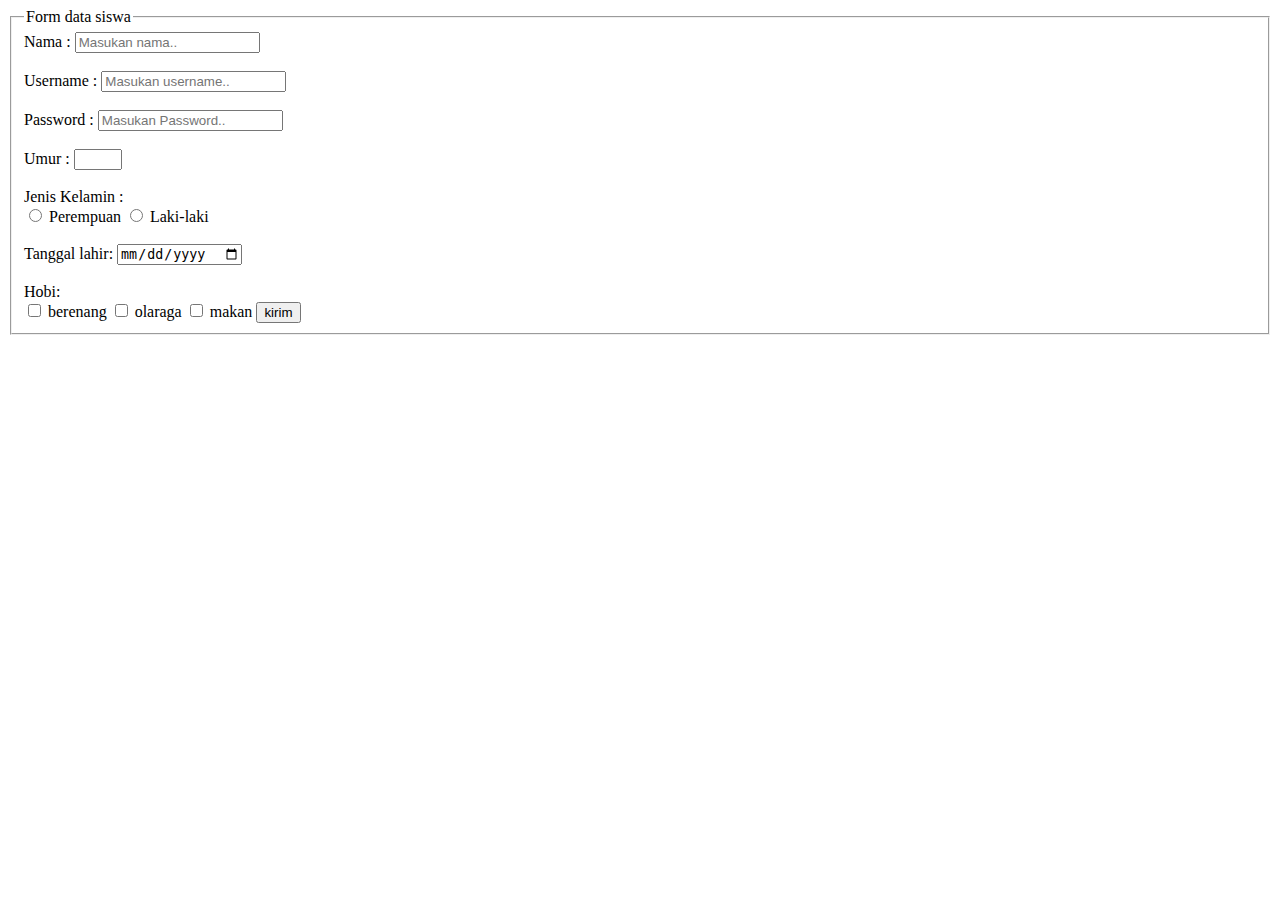
<file: index.html>
<!DOCTYPE html>
<html lang="en">
<head>
    <meta charset="UTF-8">
    <meta name="viewport" content="width=device-width, initial-scale=1.0">
    <title>Latihan form</title>
</head>
<body>
    <form>
        <fieldset>
        <legend>Form data siswa</legend>
        <!-- Field Nama -->
        <label for="Nama">Nama : </label>
        <input type="text" id="nama" 
        placeholder="Masukan nama..">

    <br>
    <br>

        <!-- Field username -->
        <label for="username">Username : </label>
        <input type="text" id="username" 
        placeholder="Masukan username..">

    <br>
    <br>

         <!-- Field Password -->
         <label for="password">Password :
         </label>
         <input type="password" id="password" 
         placeholder="Masukan Password..">

    <br>
    <br>

         <!-- Field umur -->
        <label for="umur">Umur :
        </label>
        <input type="number" min="5" max="5" />

    <br>
    <br>

         <!-- Field jenis kelamin -->
    <label for="jenis kelamin">Jenis Kelamin : <br>
    </label>
    <input type="radio"name="gender" id="gender" >
    <label for="gender">Perempuan </label>
    <input type="radio"name="gender" id="gender" >
    <label for="gender">Laki-laki </label>

    <br>
    <br>

    <label>Tanggal lahir:</label>
    <input type="date" name="tanggal" />

    <br>
    <br>

        <!--Field Hobi--> 
    <label for="hobi">Hobi: </label> <br>
    <input type="checkbox" id="berenang"> 
    <label for="berenang"> berenang </label>

    <input type="checkbox" id="olaraga">
    <label for="olaraga"> olaraga </label>
 
    <input type="checkbox" id="makan">
    <label for="makan">makan </label>
 
    <input type="submit" name="submit" value="kirim" />
        </fieldset>
    
    </form>
</body>
</html>
</file>
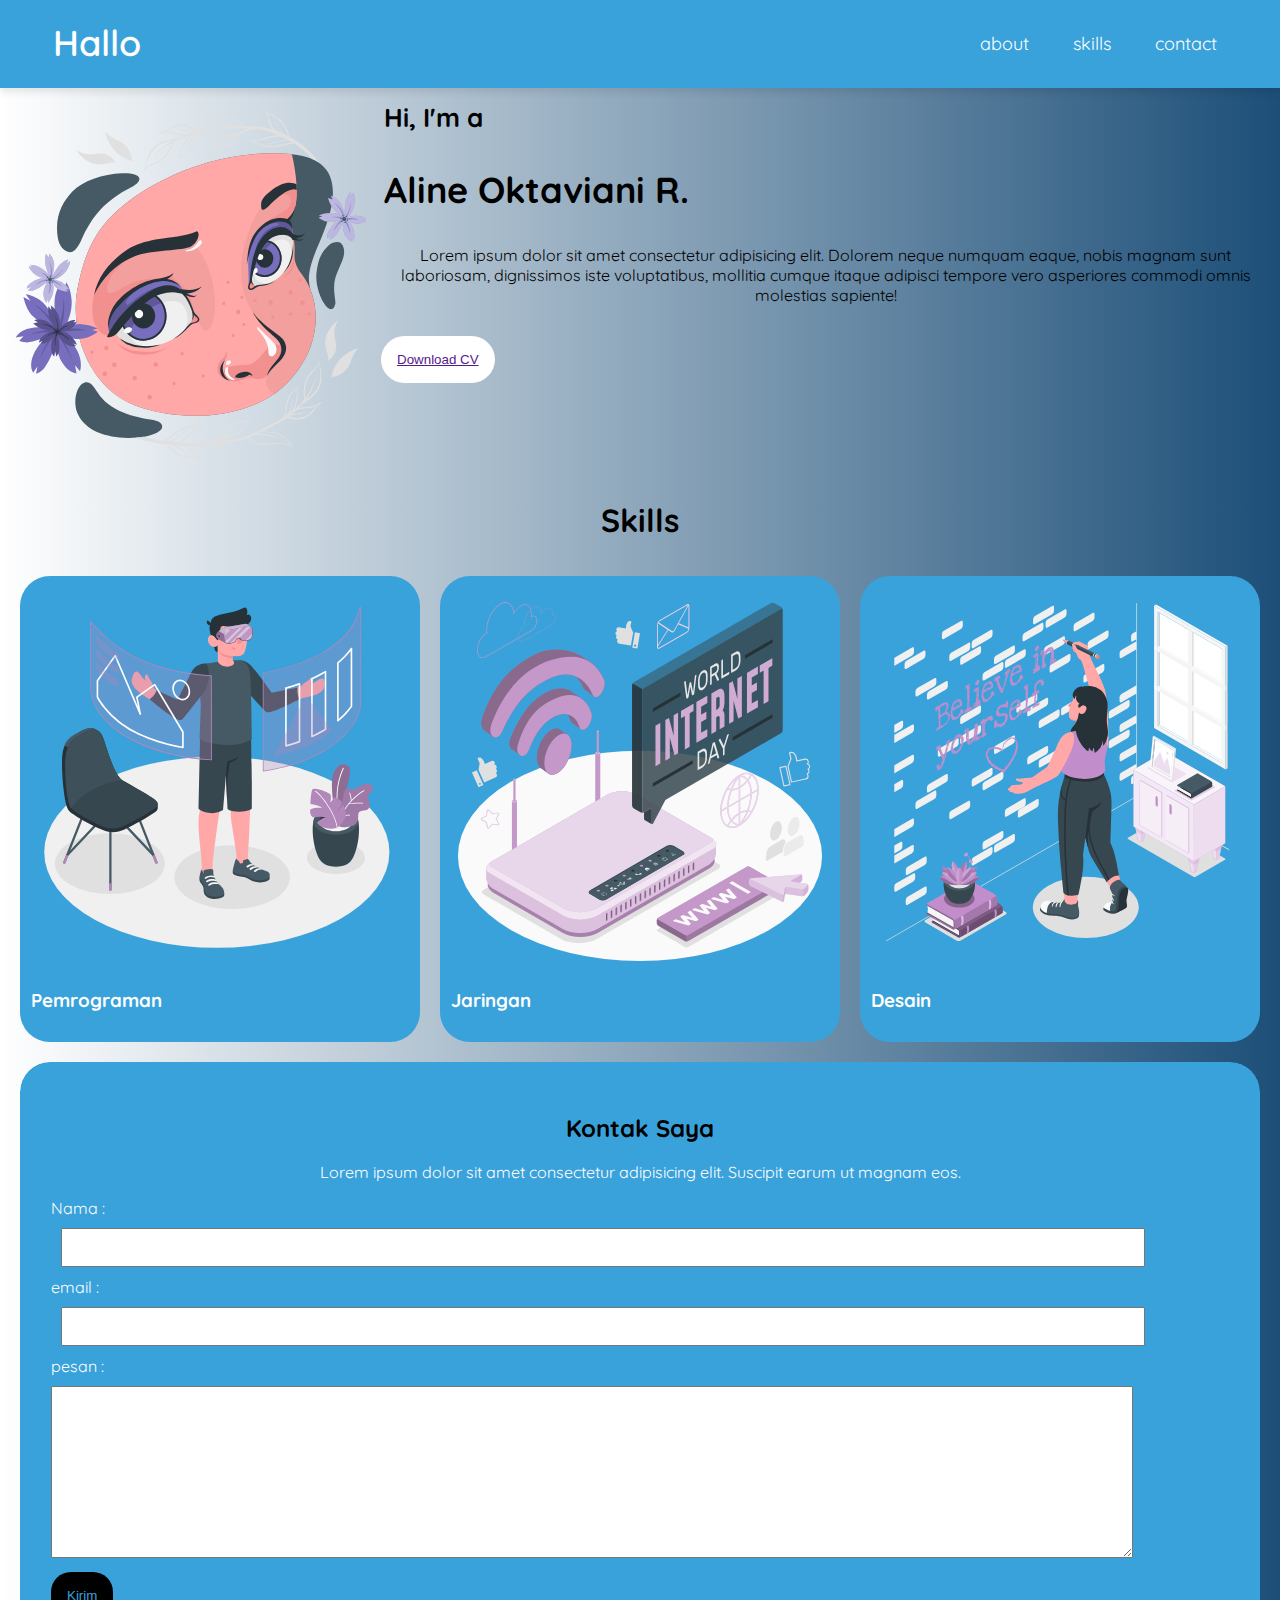
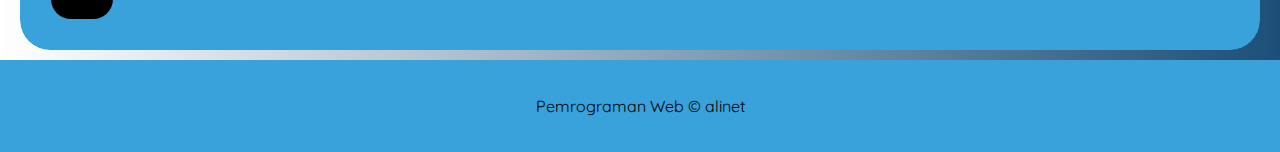
<file: index2.html>
<!DOCTYPE html>
<html lang="en">
<head>
    <meta charset="UTF-8">
    <meta name="viewport" content="width=device-width, initial-scale=1.0">
    <title>Web Portofolio</title>
    <link rel="stylesheet" href="style.css">
</head>
<body>
    <header>
        <nav>
            <div class="logo">
                Hallo
            </div>

            <ul>
                <li><a href="">about</a></li>
                <li><a href="">skills</a></li>
                <li><a href="">contact</a></li>
            </ul>

        </nav>
    </header>

    <main>
        <!-- Artikel 1 -->
        <article id="about">
            <div class="image">
                <img src="Eyes-amico.svg" alt="gambar coding">
            </div>

            <div class="content1">
                <h3>Hi, I'm a </h3>
                <h2>Aline Oktaviani R.</h2>
                <p>Lorem ipsum dolor sit amet consectetur adipisicing elit. Dolorem neque numquam eaque, nobis magnam sunt laboriosam, dignissimos iste voluptatibus, mollitia cumque itaque adipisci tempore vero asperiores commodi omnis molestias sapiente!</p>

                <button>
                    <a href="">Download CV</a>
                </button>
            </div>
        </article>

        <!-- Article 2 -->
        <article id="skill">
            <h2>Skills</h2>
            <!-- Skill 1 -->
            <div class="content2">
            <section class="card">
                <img src="Virtual reality-amico.svg" alt="gambar coding" width="20%">
                <h3>Pemrograman</h3>

              
            </section>

            <!-- Skill 2 -->
            <section class="card">
                <img src="Internet Day-amico (1).svg" alt="gambar coding" width="20%">
                <h3>Jaringan</h3>

            </section>

            <!-- Skill 3 -->
            <section class="card">
                <img src="Writing on the wall-amico.svg" alt="gambar coding" width="20%">
                <h3>Desain</h3>

              
            </section>
            </div>
        </article>

        <form>
            <fieldset>
                <h2>Kontak Saya</h2>
                <p>Lorem ipsum dolor sit amet consectetur adipisicing elit. Suscipit earum ut magnam eos.
                </p>

                <label for="nama">Nama :</label><br>
                <input type="text" id="nama"><br>
                
                <label for="email">email :</label><br>
                <input type="email" id="email"><br>

                <label for="pesan">pesan :</label><br>
                <textarea id="pesan" cols="30" rows="10"></textarea> 
                <br>

                <button>Kirim</button>
            </fieldset>
        </form>
    </main>
    
    <footer>
        <p>Pemrograman Web &copy; alinet</p>
    </footer>
</body>
</html>
</file>
<file: style.css>
@import url('https://fonts.googleapis.com/css2?family=Quicksand:wght@500&family=Roboto:ital,wght@0,300;0,400;1,300;1,400&display=swap');

h2{
    color:#000000
}
.logo {
    color:rgb(212, 177, 202)
}
body{
    background:linear-gradient(to right, hsla(327, 31%, 45%, 0), hwb(207 11% 53%));
}
body {
    font-family: 'Quicksand', sans-serif;
    margin: auto;
    padding: auto;
}

header {
    display: inline;
}

nav {
    background-color: #39A2DB;
    padding: 3px;
    top: 0;
    box-shadow: 0 4px 8px 0 rgba(0, 0, 0, 0.1);
}

nav:after {
    content: '';
    clear: both;
    display: table;
}

nav .logo {
    float: left;
    color: #fff;
    font-size: 36px;
    font-weight: 600;
    line-height: 70px;
    padding-top: 5px;
    margin-left: 50px;
}

nav ul {
    float: right;
    margin-right: 40px;
    list-style: none;
    position: relative;
}

nav ul li {
    display: inline-block;
    background: #39A2DB;
    margin: 0 5px;
}

nav ul li a {
    color: #fff;
    line-height: 50px;
    text-decoration: none;
    font-size: 18px;
    padding: 8px 15px;
}

nav ul li a:hover {
    background-color: #1C658C;
    color: rgb(255, 255, 255);
    border-radius: 5px;
    box-shadow: 0 0 5px #364e68,
        0 0 10px #132238;
}

main {
    margin:10px;
}
#about {
    display: flex;
}

article .image{
    width: 60%;
    margin: auto;
}

article .content{
    padding: 20px;
    margin: auto;
    width: 80%;
}

.content1 h3{
    color:#000000;
    font-size: 26px;
    margin: 3px;
}

.content1 h2{
    font-size: 36px;
    padding: 3px;
}

.content p{
    font-size: 20px;
    margin: 3px;
}

.content1 button{
    background-color: #ffffff;
    padding: 15px;
    border: 1px solid transparent;
    border-radius: 30px;
    margin-top: 15px;
}

.content1 button{
    color:  white;
    text-decoration: none;
}

#skill h2 {
    text-align: center;
    font-size: 32px;
}

.card{
    background-color: #39A2DB;
    padding: 10px;
    width: 30%;
    margin: 10px;
    border: 1px solid transparent;
    border-radius: 30px;
}

.content2 {
    display: flex;
}

.card img{
    width: 100%;
    margin: auto;
}
 
.card h3{
    color: white;
    text-emphasis: center;
}

fieldset{
    background-color: #39A2DB;
    margin: 10px;
    border: 1px solid transparent;
    border-radius: 30px;
    padding: 30px;
    color: white;
}

fieldset h2{
    text-align: center;
}

fieldset h2, p{
    text-align: center;
}

input[type='text'],input[type='email'],input[type='pesan']{
    width: 90%;
    padding: 10px;
    margin: 10px;
}
 textarea{
    width: 90%;
    padding: 10px;
    margin: 10px 0;
 }
 
fieldset button{
    background-color: #000000;
    padding: 15px;
    color: #39A2DB;
    border: 1px solid transparent;
    border-radius: 20px;
}

footer { 
    background-color: #39A2DB;
    padding: 20px;
    color: #000000;
}

@media screen and(max-width: 786px) {
    #about {
        width: 90%;
        padding: 0;
        flex-direction: column;
    }


article image{
    width: 100%;
    padding: 0;
}

.content2 {
    width: 90%;
    flex-direction: column;
}

.content2, card{
    width: 80%;
    padding: 0;
}
}
</file>
